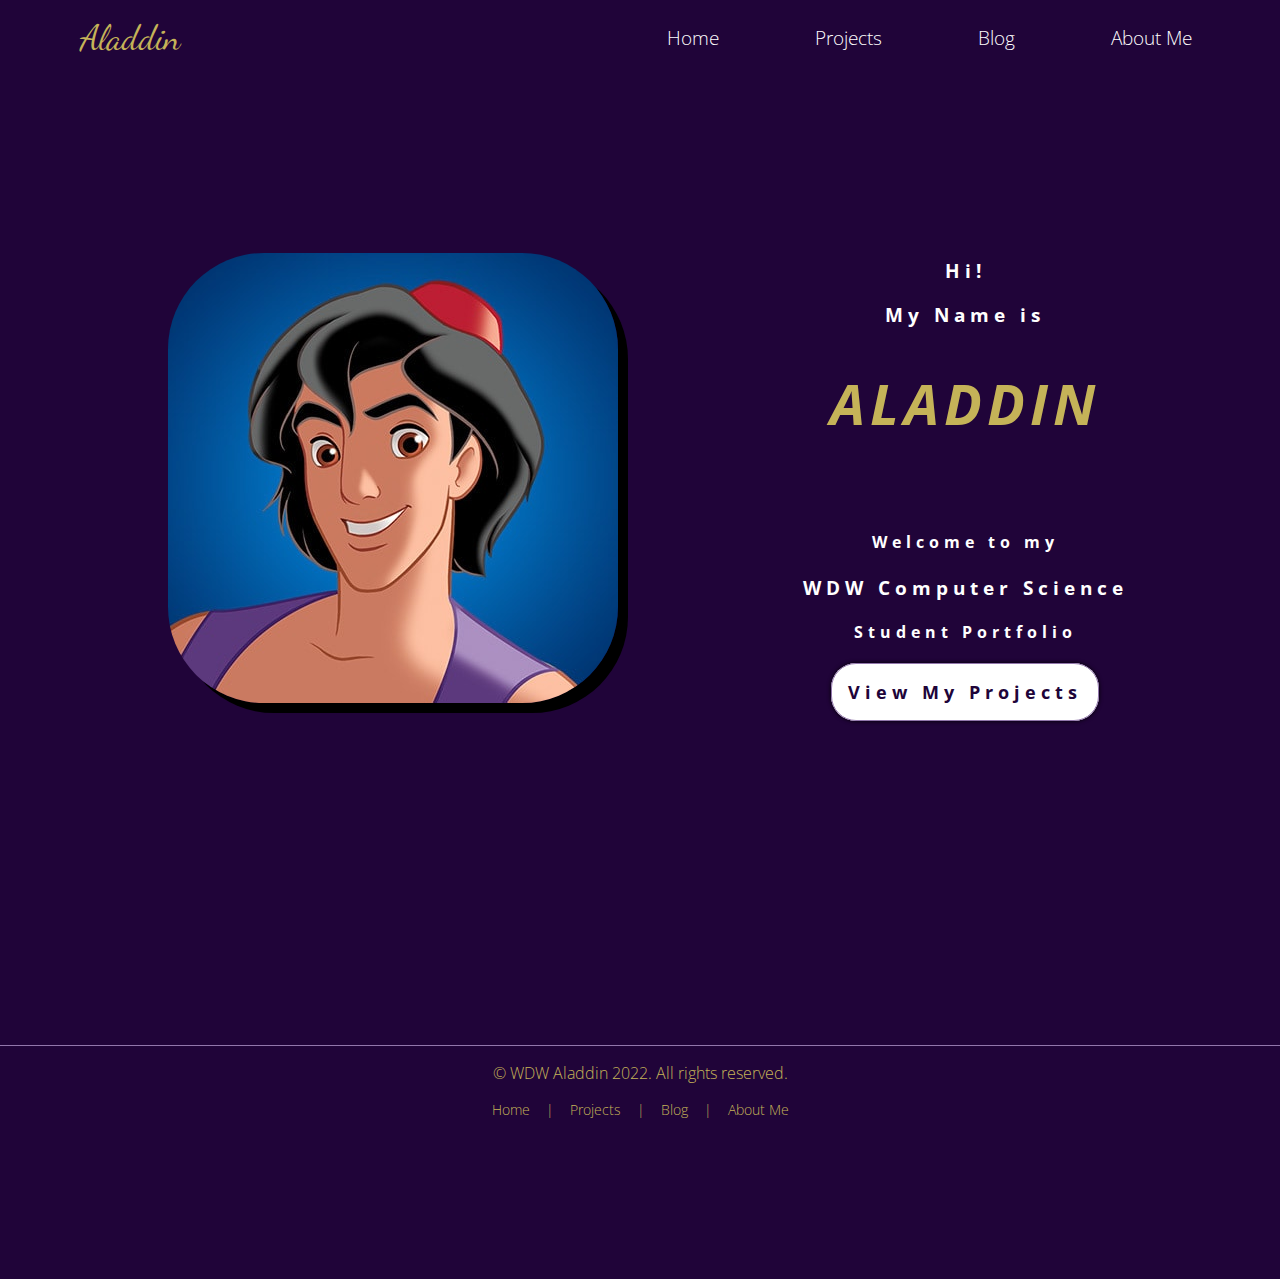
<file: index.html>
<!DOCTYPE html>
<html lang="en">
<head>
    <meta charset="UTF-8">
    <meta name="viewport" content="width=device-width, initial-scale=1.0">
    <meta http-equiv="X-UA-Compatible" content="ie=edge">
    <link rel="stylesheet" href="style.css" type="text/css" />
    <link rel="stylesheet" href="nav.css" type="text/css" />
    <title>Aladdin's Portfolio</title>
</head>
<body>

    <!-- Navigation Menu -->
    <nav class="navbar">
        <!-- logo -->
        <div class="logo">Aladdin</div>
        <!-- hamburger toggle --> 
        <a href="#" class="toggle-button">
            <span class="bar"></span>
            <span class="bar"></span>
            <span class="bar"></span>
        </a>
        <!-- page navigation links --> 
        <div class="navbar-links">
            <ul>
                <li><a href="index.html">Home</a></li>
                <li><a href="projects.html">Projects</a></li>
                <li><a href="blog.html">Blog</a></li>
                <li><a href="aboutMe.html">About Me</a></li>
            </ul>  <!-- close ul list -->
        </div> <!-- close navbar links class -->
    </nav> <!-- close navbar class -->
<!-- Hero Section -->
<section class="hero">
    <div class="heroImage">
       <img src="assets/aladdin2.jpeg"></img> 
    </div> <!-- close heroImage class -->
    <div class="heroText">
        <div class ="heroTextTop">
            <h3>Hi!</h3>
            <h3>My Name is</h3>
            <h1 class="heroName"><em>Aladdin</em></h1>
        </div> <!-- close heroTextTop class -->
        <div class="heroTextBottom">
            <h4>Welcome to my</h4>
            <h3>WDW Computer Science</h3>
            <h4>Student Portfolio</h4>
        </div> <!-- close heroTextBottom class -->
        <div class="heroButton">
            <a href="projects.html" class="button">View My Projects</a>
        </div> <!-- close heroButton class -->
    </div> <!-- close heroText class -->
</section> <!-- close hero class -->  

<footer>
    <p class="copyright">&copy; WDW Aladdin 2022. All rights reserved.</p>
    <ul class="bottomNav">
        <li><a href="index.html">Home</a></li>
        <li class="divider">|</li>
        <li><a href="projects.html">Projects</a></li>
        <li class="divider">|</li>
        <li><a href="blog.html">Blog</a></li>
        <li class="divider">|</li>
        <li><a href="aboutMe.html">About Me</a></li>
    </ul>
</footer>
    
<script type="text/javascript" src="script.js"></script>

</body>
</html>
</file>
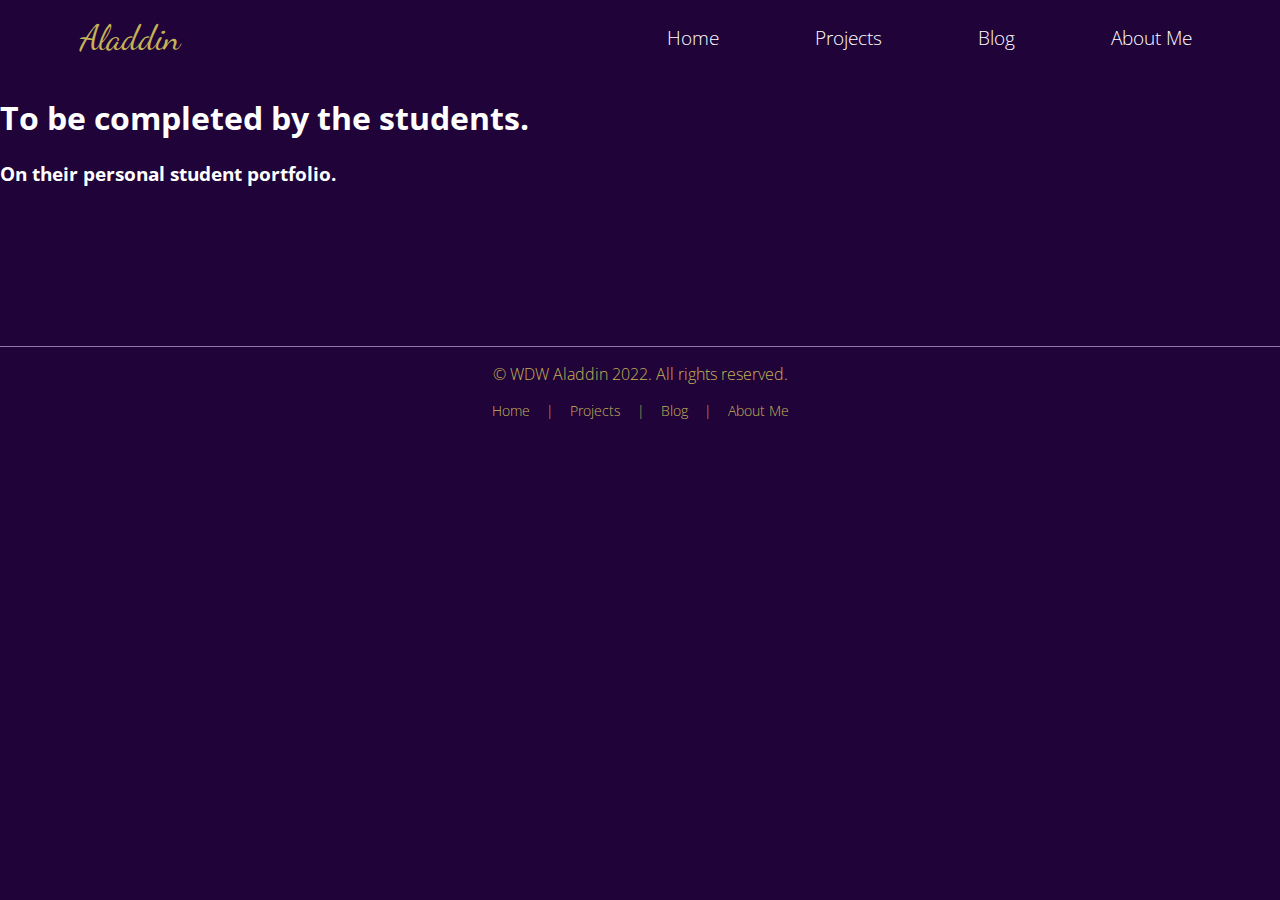
<file: aboutMe.html>
<!DOCTYPE html>
<html lang="en">
<head>
    <meta charset="UTF-8">
    <meta name="viewport" content="width=device-width, initial-scale=1.0">
    <meta http-equiv="X-UA-Compatible" content="ie=edge">
    <link rel="stylesheet" href="style.css" type="text/css" />
    <link rel="stylesheet" href="nav.css" type="text/css" />
    <title>About Me</title>
</head>
<body>

    <!-- Navigation Menu -->
    <nav class="navbar">
        <!-- logo -->
        <div class="logo">Aladdin</div>
        <!-- hamburger toggle --> 
        <a href="#" class="toggle-button">
            <span class="bar"></span>
            <span class="bar"></span>
            <span class="bar"></span>
        </a>
        <!-- page navigation links --> 
        <div class="navbar-links">
            <ul>
                <li><a href="index.html">Home</a></li>
                <li><a href="projects.html">Projects</a></li>
                <li><a href="blog.html">Blog</a></li>
                <li><a href="aboutMe.html">About Me</a></li>
            </ul>  <!-- close ul list -->
        </div> <!-- close navbar links class -->
    </nav> <!-- close navbar class -->

<section class="fillar">
    <h1>To be completed by the students.</h1>
    <h3>On their personal student portfolio.</h3>
</section>

<footer>
    <p class="copyright">&copy; WDW Aladdin 2022. All rights reserved.</p>
    <ul class="bottomNav">
        <li><a href="index.html">Home</a></li>
        <li class="divider">|</li>
        <li><a href="projects.html">Projects</a></li>
        <li class="divider">|</li>
        <li><a href="blog.html">Blog</a></li>
        <li class="divider">|</li>
        <li><a href="aboutMe.html">About Me</a></li>
    </ul>
</footer>
    
<script type="text/javascript" src="script.js"></script>

</body>
</html>
</file>
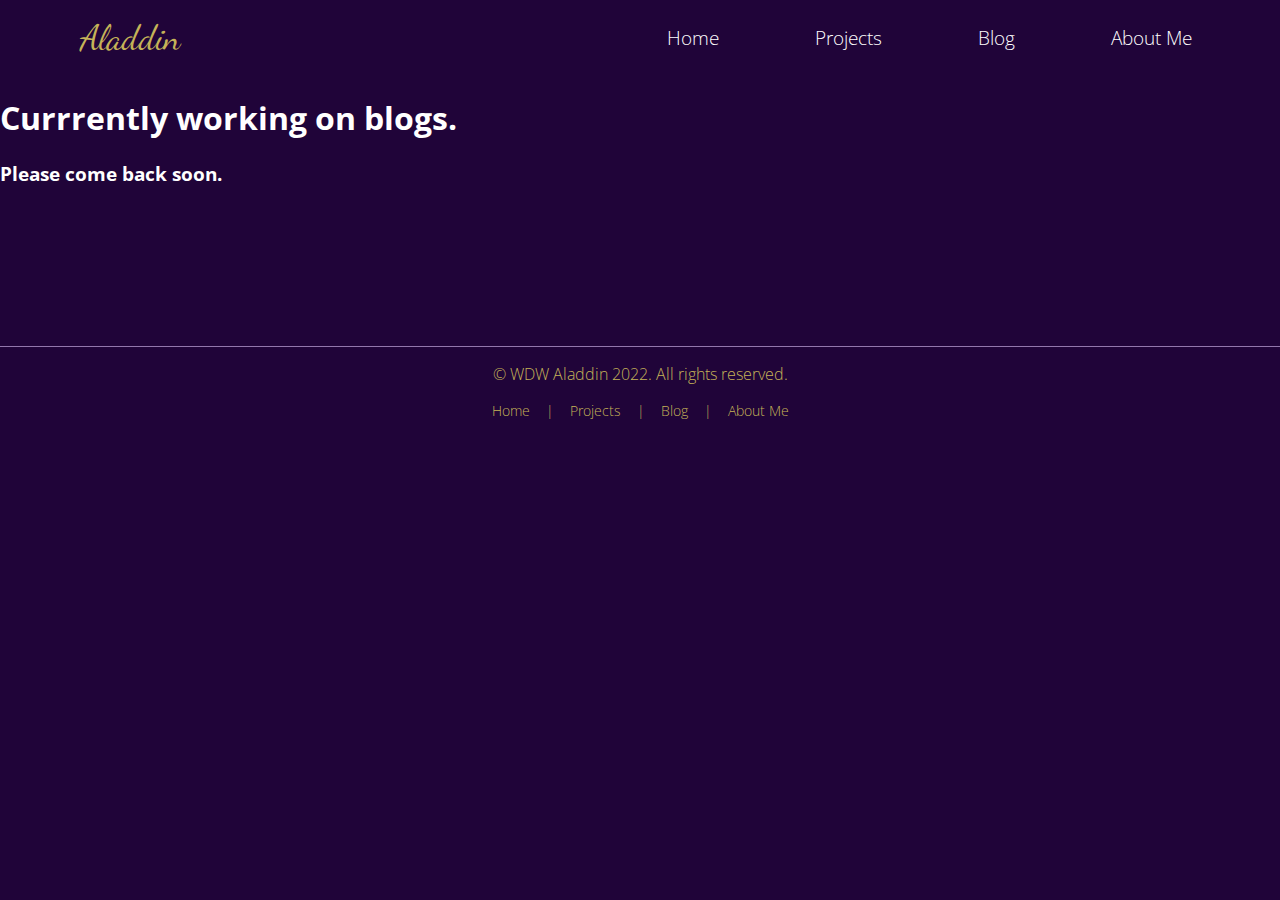
<file: blog.html>
<!DOCTYPE html>
<html lang="en">
<head>
    <meta charset="UTF-8">
    <meta name="viewport" content="width=device-width, initial-scale=1.0">
    <meta http-equiv="X-UA-Compatible" content="ie=edge">
    <link rel="stylesheet" href="style.css" type="text/css" />
    <link rel="stylesheet" href="nav.css" type="text/css" />
    <title>Aladdin's Blog</title>
</head>
<body>

    <!-- Navigation Menu -->
    <nav class="navbar">
        <!-- logo -->
        <div class="logo">Aladdin</div>
        <!-- hamburger toggle --> 
        <a href="#" class="toggle-button">
            <span class="bar"></span>
            <span class="bar"></span>
            <span class="bar"></span>
        </a>
        <!-- page navigation links --> 
        <div class="navbar-links">
            <ul>
                <li><a href="index.html">Home</a></li>
                <li><a href="projects.html">Projects</a></li>
                <li><a href="blog.html">Blog</a></li>
                <li><a href="aboutMe.html">About Me</a></li>
            </ul>  <!-- close ul list -->
        </div> <!-- close navbar links class -->
    </nav> <!-- close navbar class -->

<section class="fillar">
    <h1>Currrently working on blogs.</h1>
    <h3>Please come back soon.</h3>
</section>

<footer>
    <p class="copyright">&copy; WDW Aladdin 2022. All rights reserved.</p>
    <ul class="bottomNav">
        <li><a href="index.html">Home</a></li>
        <li class="divider">|</li>
        <li><a href="projects.html">Projects</a></li>
        <li class="divider">|</li>
        <li><a href="blog.html">Blog</a></li>
        <li class="divider">|</li>
        <li><a href="aboutMe.html">About Me</a></li>
    </ul>
</footer>
    
<script type="text/javascript" src="script.js"></script>

</body>
</html>
</file>
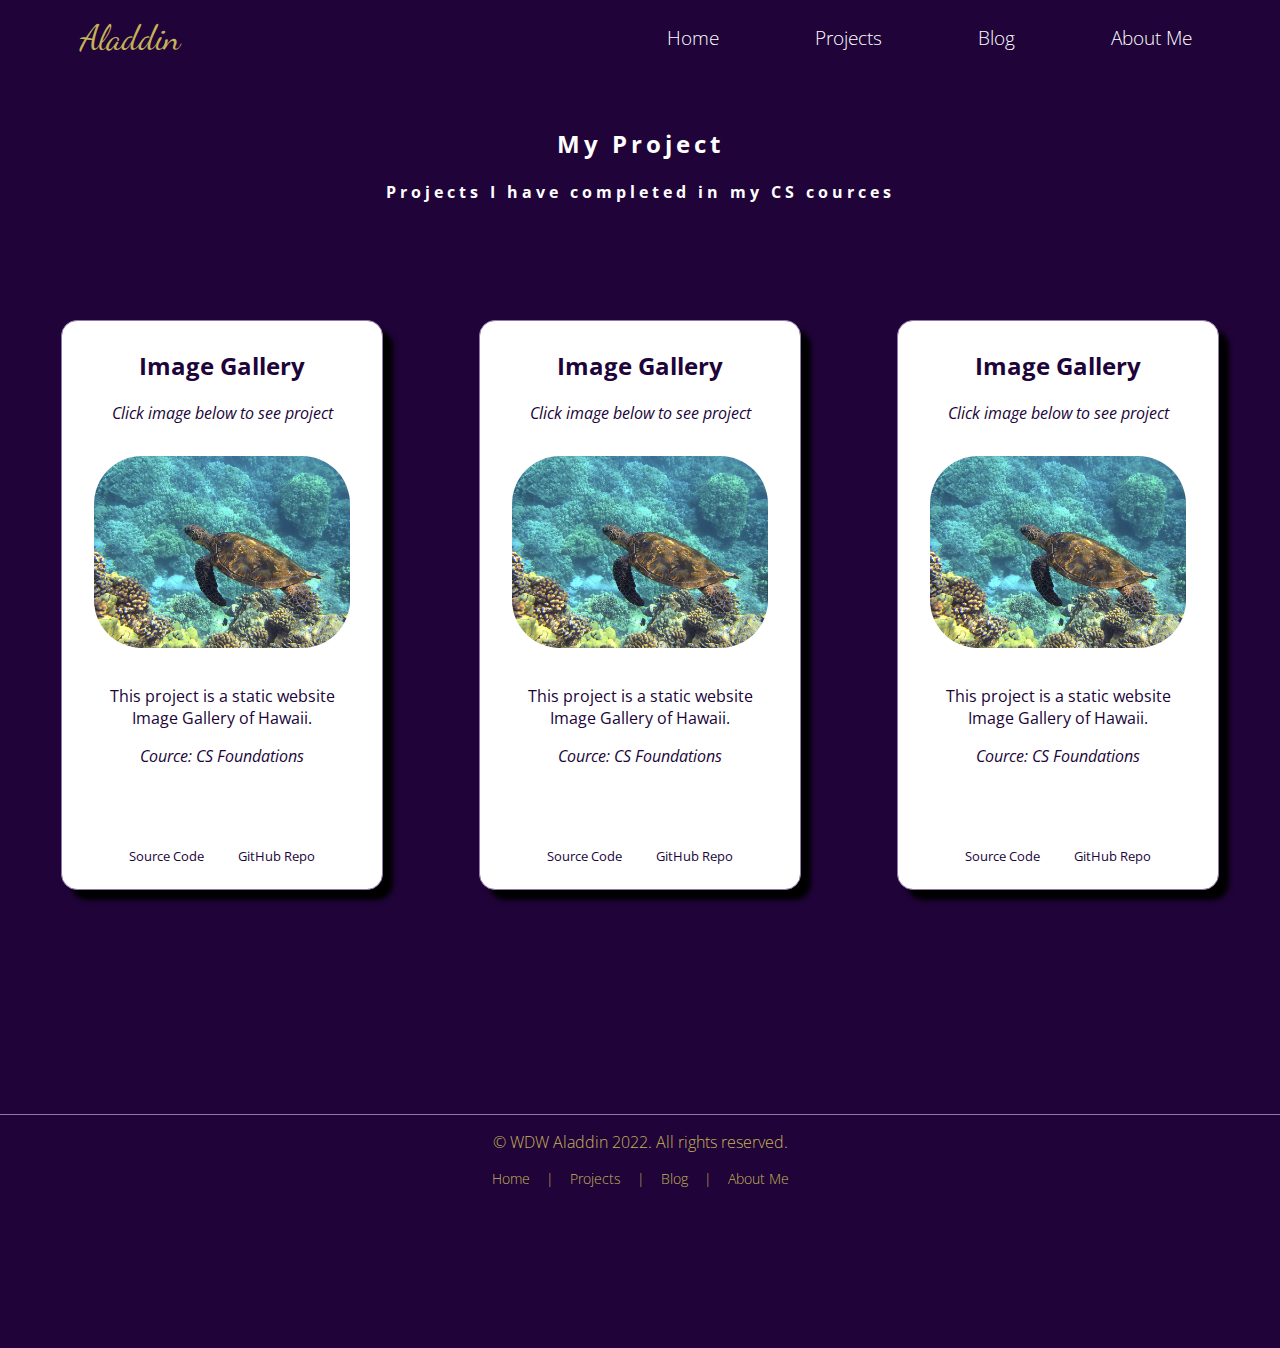
<file: projects.html>
<!DOCTYPE html>
<html lang="en">
<head>
    <meta charset="UTF-8">
    <meta name="viewport" content="width=device-width, initial-scale=1.0">
    <meta http-equiv="X-UA-Compatible" content="ie=edge">
    <link rel="stylesheet" href="style.css" type="text/css" />
    <link rel="stylesheet" href="nav.css" type="text/css" />
    <link rel="stylesheet" href="https://cdnjs.cloudflare.com/ajax/libs/font-awesome/6.2.0/css/all.min.css" integrity="sha512-xh6O/CkQoPOWDdYTDqeRdPCVd1SpvCA9XXcUnZS2FmJNp1coAFzvtCN9BmamE+4aHK8yyUHUSCcJHgXloTyT2A==" crossorigin="anonymous" referrerpolicy="no-referrer" />
    <title>Aladdin's Project's</title>
</head>
<body>

    <!-- Navigation Menu -->
    <nav class="navbar">
        <!-- logo -->
        <div class="logo">Aladdin</div>
        <!-- hamburger toggle --> 
        <a href="#" class="toggle-button">
            <span class="bar"></span>
            <span class="bar"></span>
            <span class="bar"></span>
        </a>
        <!-- page navigation links --> 
        <div class="navbar-links">
            <ul>
                <li><a href="index.html">Home</a></li>
                <li><a href="projects.html">Projects</a></li>
                <li><a href="blog.html">Blog</a></li>
                <li><a href="aboutMe.html">About Me</a></li>
            </ul>  <!-- close ul list -->
        </div> <!-- close navbar links class -->
    </nav> <!-- close navbar class -->
    
    <!-- Project Header -->
    <header class="projectsHeader">
        <h2>My Project</h2>
        <h4>Projects I have completed in my CS cources</h4>
    </header>
    
    <!-- Project Cards -->
    <section class="projectGallery">
        
        <div class="projectCard">
            <h2>Image Gallery</h2>
            <p><em>Click image below to see project</em></p>
            <a href="https://csf2223.github.io/imagegallery-BsharaJack/"><img src="assets/sea-turtle-547162_1920.jpg"></img></a>
            <p> This project is a static website Image Gallery of Hawaii.</p>
            <p><em>Cource: CS Foundations</em></p>
        <div class="projectIcons">
            <div class="sourceCode">
                <a href="assets/Image Gallery Code.pdf"><i class="fa-solid fa-file"></i></a>
                <p>Source Code</p>
                </div>
                <div class="gitHubRepo">
                <a href="https://github.com/CSF2223/imagegallery-BsharaJack"><i class="fa-brands fa-github"></i></a>
                <p>GitHub Repo</p>
            </div>
            </div>
        </div> <!-- Close Project Card 1 -->
        
        <div class="projectCard">
            <h2>Image Gallery</h2>
            <p><em>Click image below to see project</em></p>
            <a href="https://csf2223.github.io/imagegallery-BsharaJack/"><img src="assets/sea-turtle-547162_1920.jpg"></img></a>
            <p> This project is a static website Image Gallery of Hawaii.</p>
            <p><em>Cource: CS Foundations</em></p>
        <div class="projectIcons">
            <div class="sourceCode">
                <a href="assets/Image Gallery Code.pdf"><i class="fa-solid fa-file"></i></a>
                <p>Source Code</p>
                </div>
                <div class="gitHubRepo">
                <a href="https://github.com/CSF2223/imagegallery-BsharaJack"><i class="fa-brands fa-github"></i></a>
                <p>GitHub Repo</p>
            </div>
            </div>
        </div> <!-- Close Project Card 2 -->
        
        <div class="projectCard">
            <h2>Image Gallery</h2>
            <p><em>Click image below to see project</em></p>
            <a href="https://csf2223.github.io/imagegallery-BsharaJack/"><img src="assets/sea-turtle-547162_1920.jpg"></img></a>
            <p> This project is a static website Image Gallery of Hawaii.</p>
            <p><em>Cource: CS Foundations</em></p>
        <div class="projectIcons">
            <div class="sourceCode">
                <a href="assets/Image Gallery Code.pdf"><i class="fa-solid fa-file"></i></a>
                <p>Source Code</p>
                </div>
                <div class="gitHubRepo">
                <a href="https://github.com/CSF2223/imagegallery-BsharaJack"><i class="fa-brands fa-github"></i></a>
                <p>GitHub Repo</p>
            </div>
            </div>
        </div> <!-- Close Project Card 3 -->
        
    </section> <!-- Close projectGallery Class -->
    
    <footer>
    <p class="copyright">&copy; WDW Aladdin 2022. All rights reserved.</p>
    <ul class="bottomNav">
        <li><a href="index.html">Home</a></li>
        <li class="divider">|</li>
        <li><a href="projects.html">Projects</a></li>
        <li class="divider">|</li>
        <li><a href="blog.html">Blog</a></li>
        <li class="divider">|</li>
        <li><a href="aboutMe.html">About Me</a></li>
    </ul>
</footer>
    
<script type="text/javascript" src="script.js"></script>

</body>
</html>
</file>
<file: style.css>
/*
Color Palette
background color: #200439
primary: #512C73
secondary: #361356
tertiary: #6F4D8F
accent: #9277AC
vegasGold: #c5b358
white: #fff
black: #000  
*/

html {
    /* If we add any padding or border onto an element it does not affect the width of the element*/
    box-sizing: border-box;
}

body {
    margin: 0;
    padding: 0;
    font-family: 'Open Sans', sans-serif;
    font-weight: 300;
    background-color: #200439;
    color: #fff;
}

.hero {
    display:flex;
    flex-direction: column;
    justify-content: space-evenly;
    align-items: center;
}

.heroImage {
    padding: 2rem;
}

.heroImage img {
    border-radius: 6rem;
    box-shadow: 10px 10px #000;
    height: auto;
}

.heroText {
    font-size: 0.7rem;
    padding-bottom: 2rem;
    text-align: center;
    letter-spacing: 5px;
}

.heroName {
    color: #c5b358;
    font-size: 2.5rem;
    text-transform: uppercase;
}

.heroTextTop {
    padding: 1rem;
}

.heroTextBottom {
    padding: 1rem;
}

.heroButtom {
    margin: 2rem;
}

.button {
    background-color: #fff;
    padding: 1rem;
    border: 1px solid #9277AC;
    border-radius: 25px;
    font-size: 0.9rem;
    font-weight: 700;
    color: #200439;
    text-decoration: none;
    box-shadow: 0px 0px 4px #000;
}

.button:hover {
    background-color: #361356;
    color: #c5b358;
    transform: scale(1.5);
}

.projectsHeader {
    margin: 1.5rem 3rem;
    text-align: center;
    padding: .5rem;
    letter-spacing: 4px;
}

.projectCard {
    background-color: #fff;
    color: #200439;
    margin: 4rem 3rem;
    padding: .5rem 2rem;
    text-align: center;
    border: 1px solid #9277AC;
    border-radius: 1rem;
    box-shadow: 10px 10px 5px #000;
}

.projectCard img {
    width: 100%;
    height: auto;
    border-radius: 3rem;
    margin: 1rem 0;
}

.projectCard h {
    margin: .5rem 1rem 1.5rem 1rem;
    font-weight: 600;
}

.projectCard p {
    font-size: 1rem;
    font-weight: 400;
}

.projectIcons {
    display: flex;
    justify-content: space-evenly;
    font-size: 1.2rem;
    margin-top: 2rem;
}

.projectIcons p {
    margin: 0 0 1rem 0;
    font-size: .8rem;
}

.fa-github {
    font-size: 2.2rem;
    padding: 1.5rem;
}

.fa-file {
    font-size: 2.2rem;
    padding: 1.5rem;
}

footer {
    text-align: center;
    color: #c5b358;
    margin: 10rem 0;
    border-top: 1px solid #9277AC;
}

.compright{
    margin: 1rem;
    padding: 1rem;
    font-size: 1rem;
    color: #c5b358;
    display: block;
}

.filler {
    display: flex;
    flex-direction: column;
    justify-content: center;
    align-items: center;
    margin: 0;
    height: 80vh;
}









@media (min-width: 800px) {
    .hero {
        flex-direction: row;
        justify-content: space-evenly;
        align-items: center;
        height: 90vh;
    }
    
    .heroText {
        font-size: 1rem;
    }
    
    .heroName {
        font-size: 3.5rem;
    }
    
    .button {
        font-size: 1.1rem;
    }
    
    .projectGallery {
        display: flex;
        flex-direction: row;
        justify-content: center;
        flex-wrap: wrap;
    }
    
    .projectCard {
        max-width: 20%;
    }
}
</file>
<file: nav.css>
/*
Color Palette
background color: #200439
primary: #512C73
secondary: #361356
tertiary: #6F4D8F
accent: #9277AC
vegasGold: #c5b358
white: #fff
black: #000  
*/

@import url('https://fonts.googleapis.com/css2?family=Dancing+Script:wght@400;700&display=swap');
@import url('https://fonts.googleapis.com/css2?family=Dancing+Script:wght@400;700&family=Open+Sans:wght@300;400;600;700&display=swap');

.navbar {
    display: flex;
    justify-content: space-between;
    align-items: center;
    padding: 0 2.5rem;
}

.logo {
    font-size: 2.2rem;
    margin: 0.75rem 2.5rem;
    color: #c5b358;
    font-family: 'Dancing Script', cursive;
}

.navbar-links ul {
    margin: 0;
    padding: 0;
    display: flex;
}

.navbar-links li {
    list-style: none;
    padding: 1rem;
    font-size: 1.2rem;
}

.navbar-links li a {
    text-decoration: none;
    color: #fff;
    padding:0.5rem 2rem;
    display: block;
}

.navbar-links li:hover {
    background-color: #361356;
}

.toggle-button {
    position: absolute;
    top: 1.5rem;
    right: 1.5rem;
    display: none;
    flex-direction: column;
    justify-content: space-between;
    width: 30px;
    height: 20px;
}

.toggle-button .bar {
    height: 3px;
    width: 100%;
    background-color: #fff;
    border-radius: 10px;
}

.bottomNav {
    margin: 0;
    padding: 0;
    display: flex;
    justify-content: center;
    align-items: center;
}

.bottomNav li {
    list-style: none;
    font-size: 0.9rem;
    padding: 0 0.5rem;
}

.bottomNav li a {
    text-decoration: none;
    color: #c5b358;
    display: block;
}

@media (max-width: 800px) {
    .toggle-button {
        display: flex;
    }

.navbar-links {
    display: none;
    width: 100%;
}

.navbar {
    flex-direction: column;
    align-items: flex-start;
}

.navbar-links ul {
    width: 100%;
    flex-direction: column;
}

.navbar-links li {
    text-align: center;
}

.navbar-links.active {
    display: flex;
}
}
</file>
